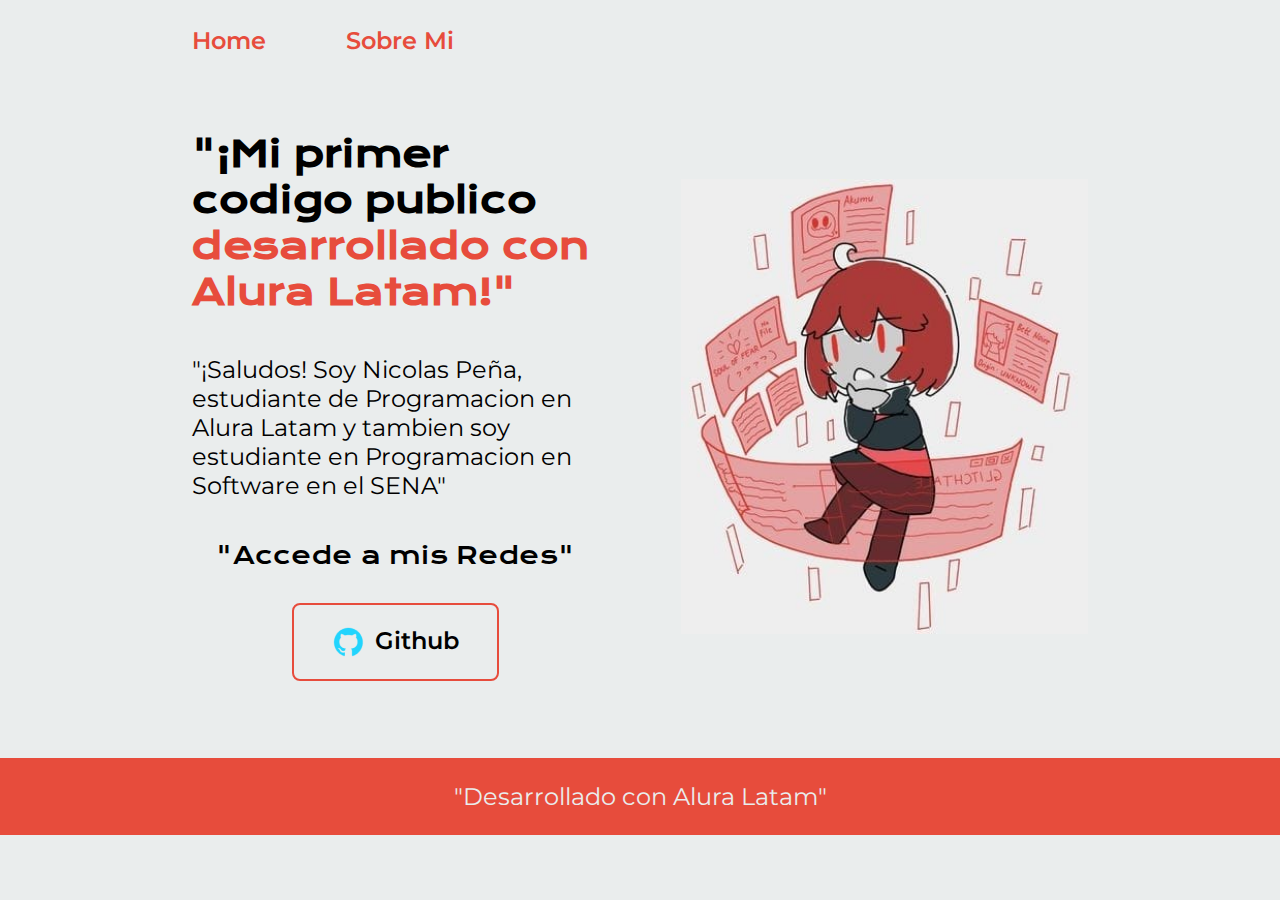
<file: index.html>
<!DOCTYPE html>
<html lang="es-col">
<head>
    <meta charset="UTF-8">
    <meta name="viewport" content="width=device-width, initial-scale=1.0">
    <title>PORTAFOLIO</title>
    <link rel="stylesheet" href="./Styles/style.css">
</head>
<body>
    <header class="header">
        <nav class="header__Menu">
            <a class="header__Menu__Link" href="index.html">Home</a>
            <a class="header__Menu__Link" href="about.html">Sobre Mi</a>
        </nav>
    </header>
    <main class="Presentacion"> 
        <section class="Presentacion__Contenido">  
    
            <h1 class="Presentacion__Contenido__Titulo">
            "¡Mi primer codigo publico 
            <strong class="titulo-destaque">desarrollado con Alura Latam!" </strong> 
            </h1>

            <p class="Presentacion__Contenido__Texto">
            "¡Saludos! Soy Nicolas Peña, estudiante de Programacion en Alura Latam y tambien soy estudiante en Programacion en Software en el SENA"
            </p>

            <div class="Presentacion__Enslaces">
                <h2 class="Presentacion__Enslaces__Subtitulo"> "Accede a mis Redes" </h2>
            
            <a class="Presentacion__Enslaces__Link" href="https://github.com/">
                <img src="./assets/github.png"> Github</a>
            </div>

        </section>    

        <img class="Presentacion__Imagen" src="./assets/78f0a008-e70f-4abc-ab5b-2c0a2194f6d7.jpg" alt="Imagen Motivacion Player">
    </main>
    <footer class="footer">
        <p>"Desarrollado con Alura Latam"</p>
    </footer>
</body>
</html>
</file>
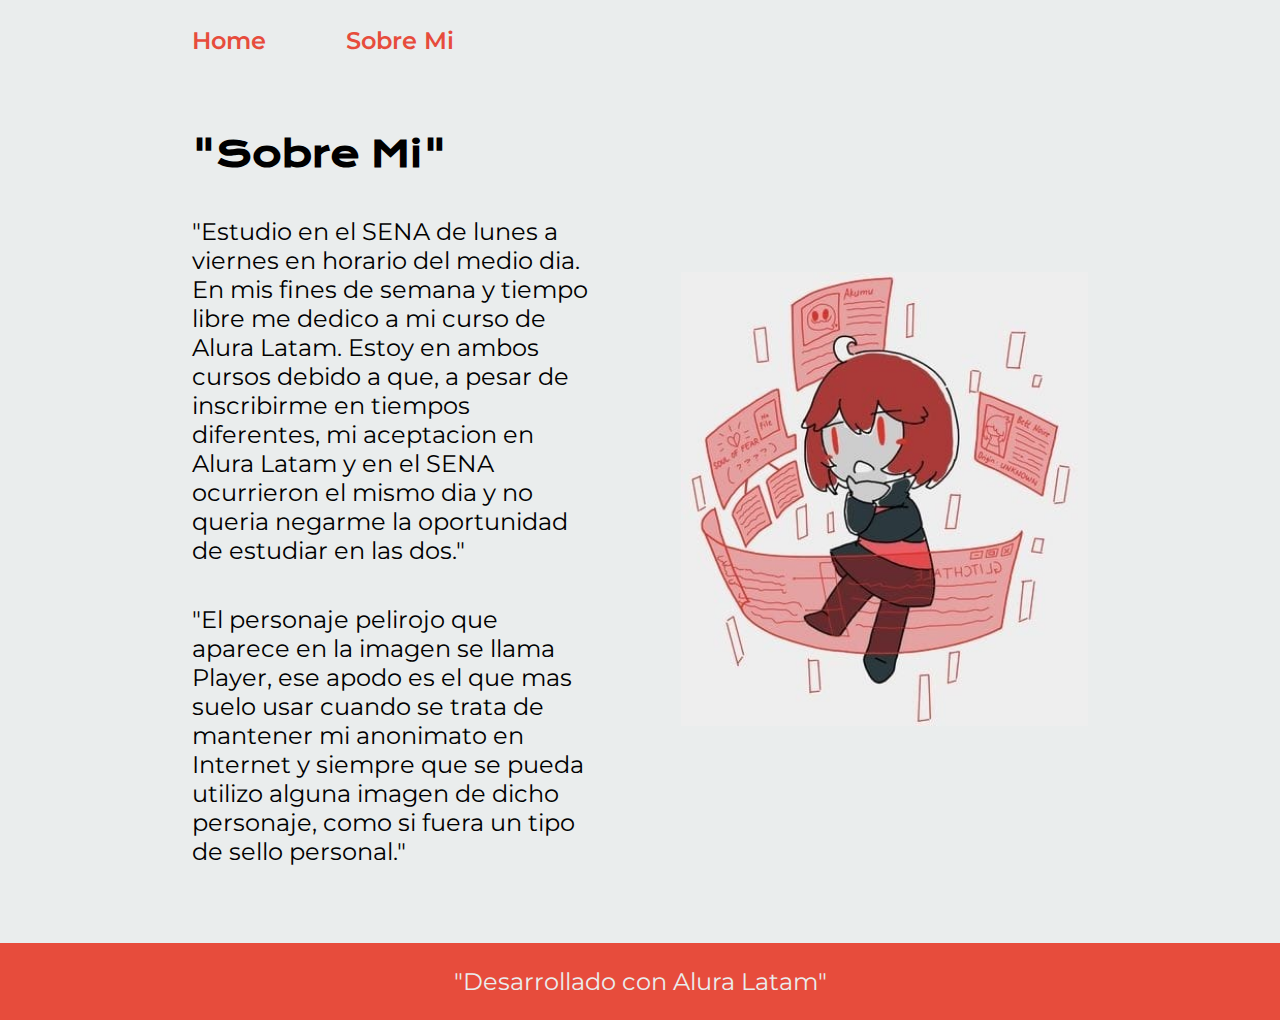
<file: about.html>
<!DOCTYPE html>
<html lang="es-col">
<head>
    <meta charset="UTF-8">
    <meta name="viewport" content="width=device-width, initial-scale=1.0">
    <title>"Sobre Mi"</title>
    <link rel="stylesheet" href="./Styles/style.css">
</head>
<body>
    <header class="header">
        <nav class="header__Menu">
            <a class="header__Menu__Link" href="index.html">Home</a>
            <a class="header__Menu__Link" href="about.html">Sobre Mi</a>
        </nav>
    </header>
    <main class="Presentacion">
        <section class="Presentacion__Contenido">
            <h1 class="Presentacion__Contenido__Titulo">"Sobre Mi"</h1>
            <p class="Presentacion__Contenido__Texto">"Estudio en el SENA de lunes a viernes en horario del medio dia. En mis fines de semana y tiempo libre me dedico a mi curso de Alura Latam. Estoy en ambos cursos debido a que, a pesar de inscribirme en tiempos diferentes, mi aceptacion en Alura Latam y en el SENA ocurrieron el mismo dia y no queria negarme la oportunidad de estudiar en las dos."</p>

            <p class="Presentacion__Contenido__Texto">"El personaje pelirojo que aparece en la imagen se llama Player, ese apodo es el que mas suelo usar cuando se trata de mantener mi anonimato en Internet y siempre que se pueda utilizo alguna imagen de dicho personaje, como si fuera un tipo de sello personal."</p>
        </section>
        <img class="Presentacion__Imagen"  src="./assets/78f0a008-e70f-4abc-ab5b-2c0a2194f6d7.jpg" alt="Imagen Motivacion Player">
    </main>
    <footer class="footer">
        <p>"Desarrollado con Alura Latam"</p>
    </footer>
</body>
</html>
</file>
<file: Styles/style.css>
@import url('https://fonts.googleapis.com/css2?family=Krona+One&family=Montserrat:wght@400;600&display=swap');

:root {
    --color--primario: #eaeded ;
    --color--secundario: #000000;
    --color--terciario: #e74c3c;
    --color--hover: #f1948a;

    --fuente--Montserrat: "Montserrat", sans-serif;
    --fuente--Krona_One: "Krona One", sans-serif;
  }

* {
    padding: 0;
    margin:0;
}

body{
    background-color: var(--color--primario);
    color: var(--color--secundario);
    box-sizing: border-box;
}


.header{
    padding: 2% 0% 0% 15%;
}

.header__Menu{
    display: flex;
    gap: 80px;
}

.header__Menu__Link{
    font-family: var(--fuente--Montserrat);
    font-size: 1.5rem;
    font-weight: 600;
    text-decoration: none;
    color:var(--color--terciario);
}

.Presentacion {
    padding: 6% 15%;
    display: flex;
    align-items: center ;
    justify-content: space-between;
    gap: 82px  /*Espacio entre Imagen y Texto*/
}

.Presentacion__Contenido{
    width: 50%;
    display: flex;
    flex-direction: column;
    gap: 40px;
}

.Presentacion__Contenido__Titulo{
    font-size: 2.25rem;
    font-family: var(--fuente--Krona_One);
}

.titulo-destaque {
    color: var(--color--terciario) ;
}

.Presentacion__Contenido__Texto{
    font-size: 1.5rem;
    font-family: var(--fuente--Montserrat);
}

.Presentacion__Enslaces{
    display: flex;   
    justify-content: space-between;
    flex-direction: column;
    align-items: center;
    gap: 32px;
}

.Presentacion__Enslaces__Subtitulo{
    font-family: var(--fuente--Krona_One);
    font-size: 1.5rem;
    font-weight: 400;

}

.Presentacion__Enslaces__Link{
    width: 50%; 
    text-align: center;
    padding:21px 0px;
    border-radius: 8px;
    font-family: var(--fuente--Montserrat);
    font-size: 1.5rem;
    font-weight: 600;
    text-decoration: none;
    color: var(--color--secundario);
    border: 2px solid var(--color--terciario);
    display: flex;
    justify-content: center;
    gap: 10px;

}
.Presentacion__Enslaces__Link:hover{
    background-color: var(--color--hover);
}

.Presentacion__Imagen{
    width: 50%;
}

.footer{
    background-color: var(--color--terciario);
    padding: 24px;
    color: var(--color--primario);
    text-align: center;
    font-family: var(--fuente--Montserrat);
    font-size: 1.5rem;
    font-weight: 400;

}

@media (max-width: 1200px){ /*Comprtamiento Tamaño Pantalla En Otros Dispositivos*/
   
    .header{
        padding: 10%;
    }

    .header__Menu{
        justify-content: center;
    }

    .Presentacion{
        flex-direction: column-reverse;
        padding: 5%;
    }
    .Presentacion__Contenido{
        width: auto;
    }
}
</file>
